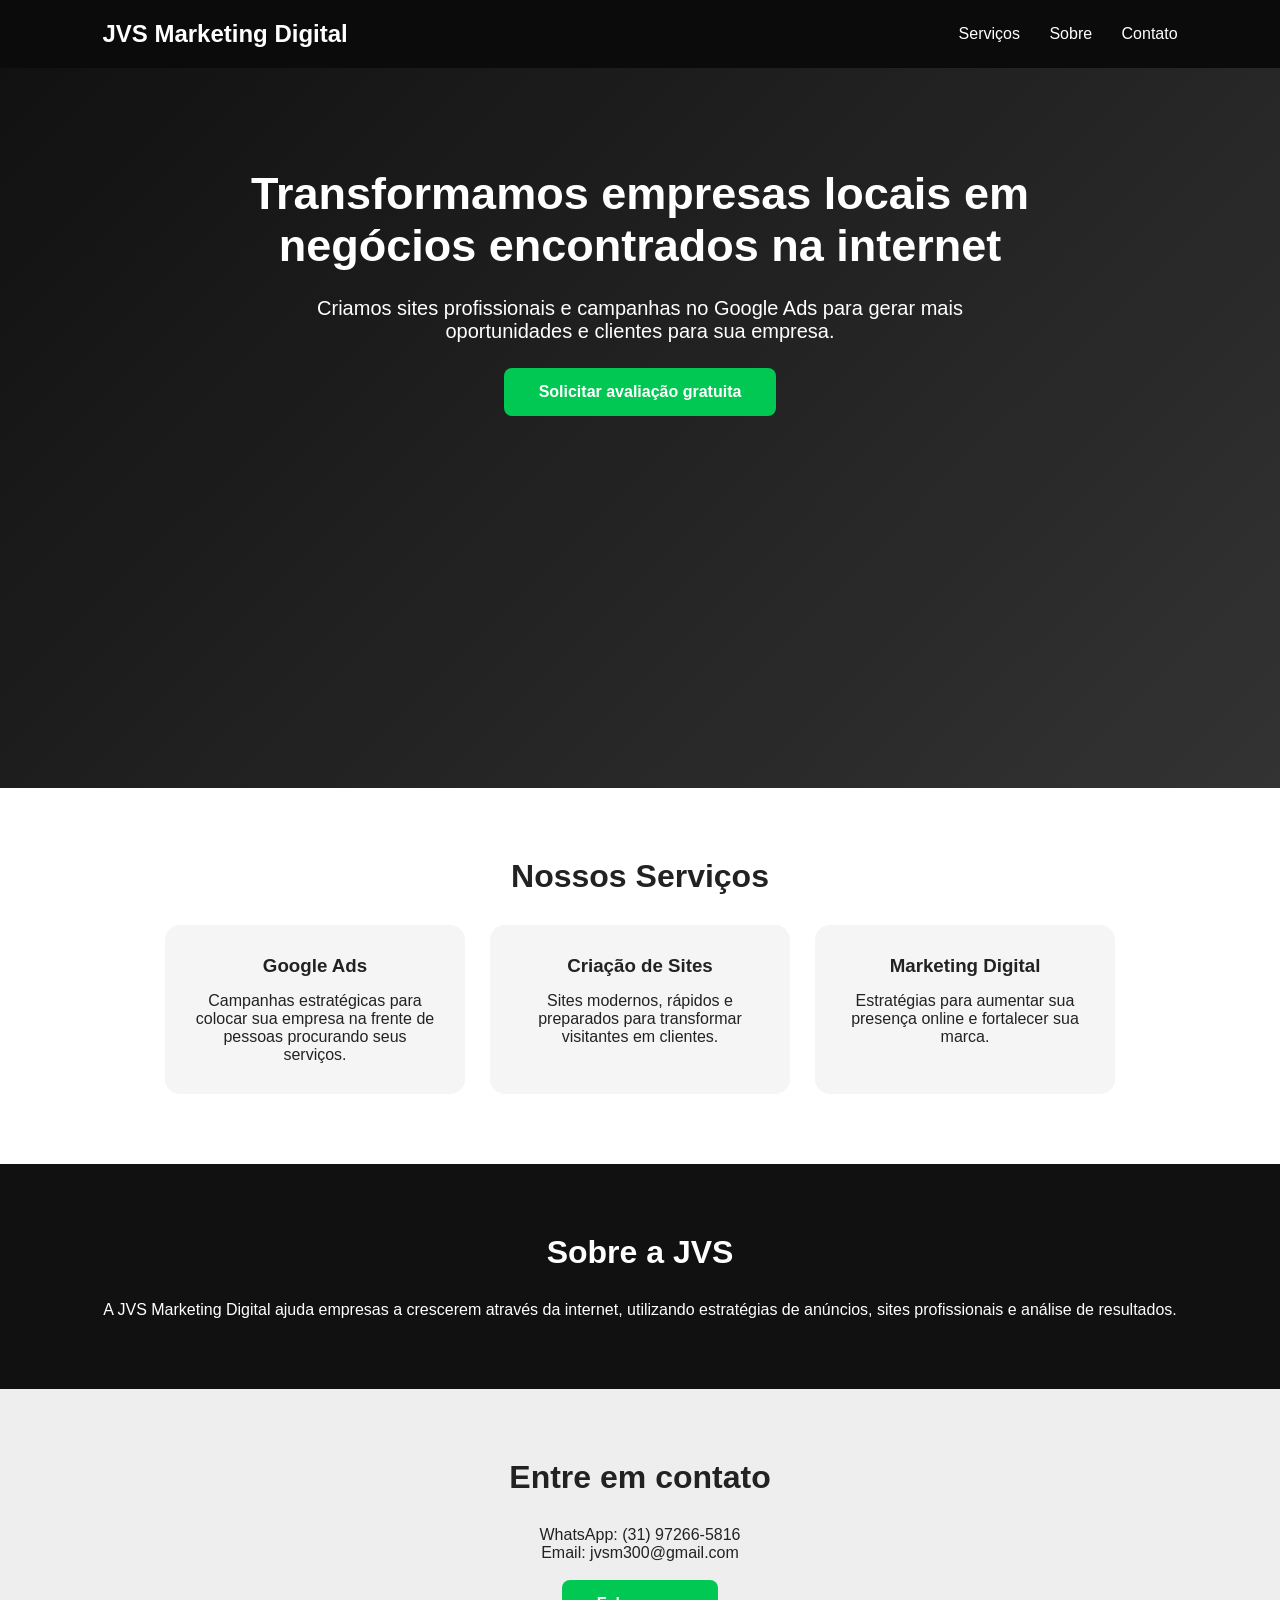
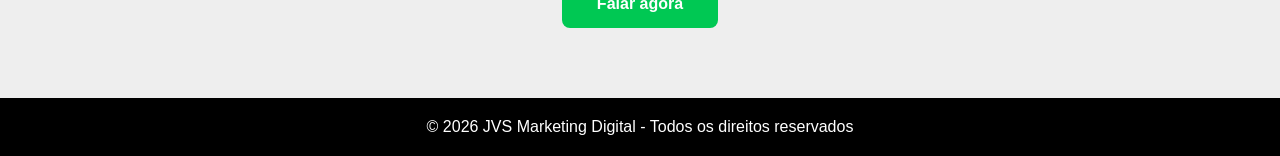
<file: index.html>
<!DOCTYPE html>
<html lang="pt-BR">
<head>
<meta charset="UTF-8">
<meta name="viewport" content="width=device-width, initial-scale=1.0">

<title>JVS Marketing Digital | Google Ads e Sites Profissionais</title>
<meta name="description" content="A JVS Marketing Digital ajuda empresas a conquistarem mais clientes através de Google Ads, sites profissionais e estratégias digitais.">

<style>
*{
    margin:0;
    padding:0;
    box-sizing:border-box;
    font-family:Arial, Helvetica, sans-serif;
}

body{
    color:#222;
    background:#fff;
}

header{
    background:#0b0b0b;
    color:white;
    padding:20px 8%;
    display:flex;
    justify-content:space-between;
    align-items:center;
}

.logo{
    font-size:24px;
    font-weight:bold;
}

nav a{
    color:white;
    text-decoration:none;
    margin-left:25px;
}

.hero{
    min-height:80vh;
    padding:100px 8%;
    background:linear-gradient(135deg,#111,#333);
    color:white;
    text-align:center;
}

.hero h1{
    font-size:45px;
    max-width:900px;
    margin:auto;
}

.hero p{
    font-size:20px;
    margin:25px auto;
    max-width:700px;
}

.btn{
    display:inline-block;
    background:#00c853;
    color:white;
    padding:15px 35px;
    border-radius:8px;
    text-decoration:none;
    font-weight:bold;
}

section{
    padding:70px 8%;
    text-align:center;
}

h2{
    font-size:32px;
    margin-bottom:30px;
}

.cards{
    display:flex;
    justify-content:center;
    gap:25px;
    flex-wrap:wrap;
}

.card{
    width:300px;
    padding:30px;
    background:#f5f5f5;
    border-radius:15px;
}

.card h3{
    margin-bottom:15px;
}

.sobre{
    background:#111;
    color:white;
}

.contato{
    background:#eee;
}

footer{
    background:#000;
    color:white;
    text-align:center;
    padding:20px;
}

@media(max-width:700px){

header{
    flex-direction:column;
}

nav{
    margin-top:15px;
}

.hero h1{
    font-size:32px;
}

}
</style>

</head>

<body>

<header>

<div class="logo">
JVS Marketing Digital
</div>

<nav>
<a href="#servicos">Serviços</a>
<a href="#sobre">Sobre</a>
<a href="#contato">Contato</a>
</nav>

</header>


<section class="hero">

<h1>
Transformamos empresas locais em negócios encontrados na internet
</h1>

<p>
Criamos sites profissionais e campanhas no Google Ads para gerar mais oportunidades e clientes para sua empresa.
</p>

<a class="btn" href="https://wa.me/5531972665816">
Solicitar avaliação gratuita
</a>

</section>


<section id="servicos">

<h2>
Nossos Serviços
</h2>

<div class="cards">

<div class="card">
<h3>Google Ads</h3>
<p>
Campanhas estratégicas para colocar sua empresa na frente de pessoas procurando seus serviços.
</p>
</div>


<div class="card">
<h3>Criação de Sites</h3>
<p>
Sites modernos, rápidos e preparados para transformar visitantes em clientes.
</p>
</div>


<div class="card">
<h3>Marketing Digital</h3>
<p>
Estratégias para aumentar sua presença online e fortalecer sua marca.
</p>
</div>

</div>

</section>


<section class="sobre" id="sobre">

<h2>
Sobre a JVS
</h2>

<p>
A JVS Marketing Digital ajuda empresas a crescerem através da internet, utilizando estratégias de anúncios, sites profissionais e análise de resultados.
</p>

</section>


<section id="contato" class="contato">

<h2>
Entre em contato
</h2>

<p>
WhatsApp: (31) 97266-5816
</p>

<p>
Email: jvsm300@gmail.com
</p>

<br>

<a class="btn" href="https://wa.me/5531972665816">
Falar agora
</a>

</section>


<footer>

© 2026 JVS Marketing Digital - Todos os direitos reservados

</footer>


</body>
</html>
</file>
